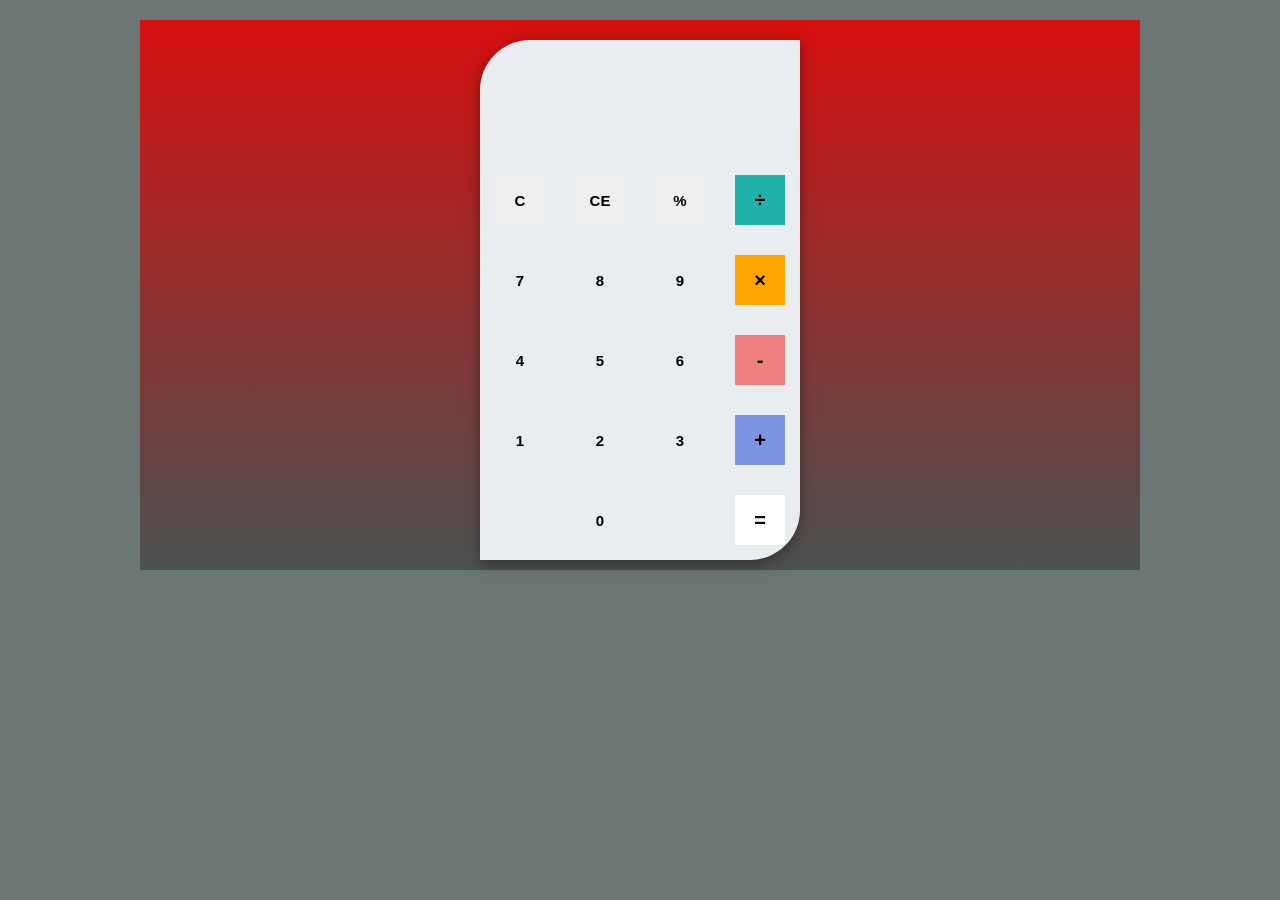
<file: calculator/index.html>
<!DOCTYPE html>
<html lang="en">
<head>
    <a href="https://fonts.googleapis.com/css?family=Open+Sans:600,700" rel="stylesheet"></a> 
    <title>Simple Calculator</title>
    <link rel="stylesheet" href="style.css">
</head>
<body>
    <div id="container">
        <div id="calculator">
            <div id="result">
                <div id="history"><p id="history-value"></p></div>
                <div id="output"><p id="output-value"></p></div>
            </div>
            <div id="keyboard">
                <button class="operator" id="clear">C</button>
                <button class="operator" id="backspace">CE</button>
                <button class="operator" id="%">%</button>
                <button class="operator" id="/">&#247;</button>
                <button class="number" id="7">7</button>
                <button class="number" id="8">8</button>
                <button class="number" id="9">9</button>
                <button class="operator" id="*">&times;</button>
                <button class="number" id="4">4</button>
                <button class="number" id="5">5</button>
                <button class="number" id="6">6</button>
                <button class="operator" id="-">-</button>
                <button class="number" id="1">1</button>
                <button class="number" id="2">2</button>
                <button class="number" id="3">3</button>
                <button class="operator" id="+">+</button>
                <button class="empty" id="empty"></button>
                <button class="number" id="0">0</button>
                <button class="empty" id="empty"></button>
                <button class="operator" id="=">=</button>
            </div>
        </div>
    </div>
    <script src="script.js"></script>
</body>
</html>
</file>
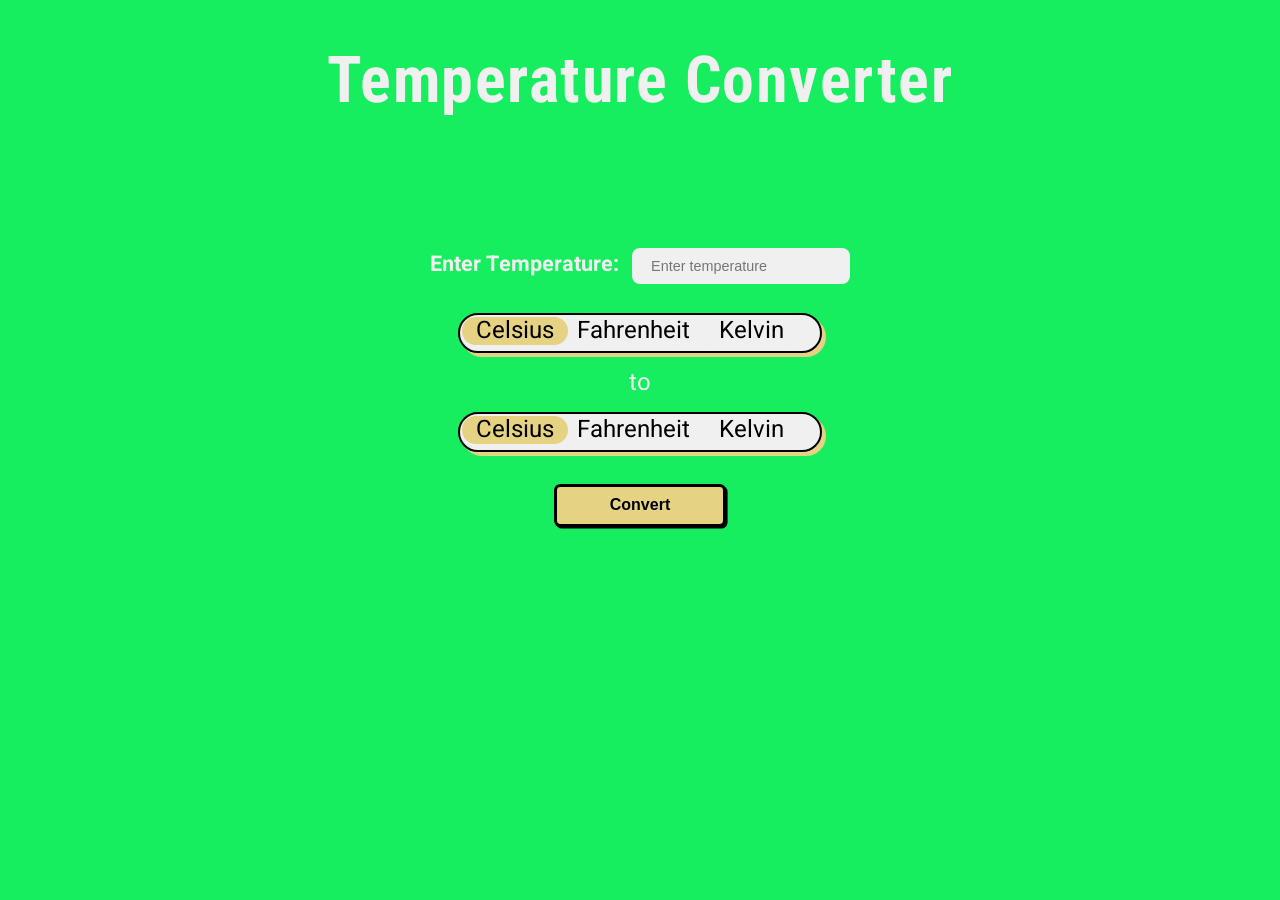
<file: Temp con/index.html>
<!DOCTYPE html>
<html lang="en">

  <head>
    <meta charset="UTF-8" />
    <meta http-equiv="X-UA-Compatible" content="IE=edge" />
    <meta name="viewport" content="width=device-width, initial-scale=1.0" />
    <title>Temperature Converter</title>
    <link rel="stylesheet" href="style.css" />
  </head>

  <body>
    <h1>Temperature Converter</h1>

    <div class="converter">
      
      <label for="temperature">Enter Temperature:</label>
      <input type="text" id="temperature" placeholder="Enter temperature" />

      <div class="wrapper">
        <div class="scales">
          <input
            checked=""
            value="celsius"
            name="btn"
            type="radio"
            class="scale_input first"
          />
          <div class="btn">
            <span class="span">Celsius</span>
          </div>
        </div>
        <div class="scales">
          <input
            value="fahrenheit"
            name="btn"
            type="radio"
            class="scale_input first"
          />
          <div class="btn">
            <span class="span">Fahrenheit</span>
          </div>
        </div>
        <div class="scales">
          <input
            value="kelvin"
            name="btn"
            type="radio"
            class="scale_input first"
          />
          <div class="btn">
            <span class="span">Kelvin</span>
          </div>
        </div>
      </div>

      <span id="to">to</span>

      <div class="wrapper">
        <div class="scales">
          <input
            checked=""
            value="celsius"
            name="btn2"
            type="radio"
            class="scale_input second"
          />
          <div class="btn">
            <span class="span">Celsius</span>
          </div>
        </div>
        <div class="scales">
          <input
            value="fahrenheit"
            name="btn2"
            type="radio"
            class="scale_input second"
          />
          <div class="btn">
            <span class="span">Fahrenheit</span>
          </div>
        </div>
        <div class="scales">
          <input
            value="kelvin"
            name="btn2"
            type="radio"
            class="scale_input second"
          />
          <div class="btn">
            <span class="span">Kelvin</span>
          </div>
        </div>
      </div>

      <button id="convert">Convert</button>

      <p id="result"></p>
      <div class="result">
        <p id="conversionResult"></p>
      </div>
    </div>
    <script src="script.js"></script>
  </body>
</html>
</file>
<file: calculator/style.css>
body{
    font-family: 'Open Sans',sans-serif;
    background-color: rgb(108, 118, 117);
    }
    #container{
    width: 1000px;
    height: 550px;
    background-image: linear-gradient(rgba(222, 6, 6, 0.926),rgba(0,0,0,0.3));
    margin: 20px auto;
    }
    #calculator{
    width: 320px;
    height: 520px;
    background-color: #eaedef;
    margin: 0 auto;
    top: 20px;
    position: relative;
    border-radius: 50px 0 50px 0;
    box-shadow: 0 4px 8px 0 rgba(0, 0, 0, 0.2), 0 6px 20px 0 rgba(0, 0, 0, 0.19);
    }
    #result{
    height: 120px;
    }
    #history{
    text-align: right;
    height: 20px;
    margin: 0 20px;
    padding-top: 20px;
    font-size: 15px;
    color: #000;
    }
    #output{
    text-align: right;
    height: 60px;
    margin: 10px 20px;
    font-size: 30px;
    }
    #keyboard{
    height: 400px;
    }
    .operator, .number, .empty{
    width: 50px;
    height: 50px;
    margin: 15px;
    float: left;
    border-radius: 50% 0 50;
    border-width: 0;
    font-weight: bold;
    font-size: 15px;
    }
    .number, .empty{
    background-color: #eaedef;
    }
    .number, .operator{
    cursor: pointer;
    }
    .operator:active, .number:active{
    font-size: 13px;
    }
    .operator:focus, .number:focus, .empty:focus{
    outline: 0;
    }
    button:nth-child(4){
    font-size: 20px;
    background-color: #20b2aa;
    }
    button:nth-child(8){
    font-size: 20px;
    background-color: #ffa500;
    }
    button:nth-child(12){
    font-size: 20px;
    background-color: #f08080;
    }
    button:nth-child(16){
    font-size: 20px;
    background-color: #7d93e0;
    }
    button:nth-child(20){
    font-size: 20px;
    background-color: #ffffff;
    }
</file>
<file: Temp con/style.css>
@import url("https://fonts.googleapis.com/css2?family=Heebo&family=Roboto+Condensed:wght@700&display=swap");

body {
  background-color: rgb(23, 238, 95);
}

h1 {
  font-family: "Roboto Condensed", sans-serif;
  text-align: center;
  font-size: 4rem;
  letter-spacing: 1.5px;
  color: #f0f0f0;
  margin-bottom: 2em;
}

.converter {
  text-align: center;
  font-size: 1.5rem;
  font-family: "Heebo", sans-serif;
}

label {
  font-size: 0.9em;
  font-weight: bold;
  color: #f0f0f0;
  transition: color 0.3s cubic-bezier(0.25, 0.01, 0.25, 1) 0s;
}

input {
  margin-bottom: 2em;
  margin-left: 0.5em;
  max-width: 190px;
  height: 30px;
  background-color: #f0f0f0;
  border-radius: 0.5rem;
  padding: 0 1rem;
  border: 3px solid transparent;
  font-size: 0.6em;
  transition: border-color 0.3s cubic-bezier(0.25, 0.01, 0.25, 1) 0s,
    color 0.3s cubic-bezier(0.25, 0.01, 0.25, 1) 0s,
    background 0.2s cubic-bezier(0.25, 0.01, 0.25, 1) 0s;
}

input:hover,
input:focus {
  outline: none;
  border-color: #e5d283;
}

.wrapper {
  margin-inline: auto;
  left: 0;
  right: 0;
  text-align: center;
  width: 15em;
  height: 36px;
  background-color: #f0f0f0;
  border: 2px solid black;
  border-radius: 34px;
  display: flex;
  flex-direction: row;
  box-shadow: 4px 4px #e5d283;
}

.scales {
  width: 118px;
  height: 28px;
  position: relative;
  top: 2px;
  left: 2px;
}

.scale_input {
  width: 100%;
  height: 100%;
  position: absolute;
  left: 0;
  top: 0;
  opacity: 0;
  cursor: pointer;
}

.btn {
  width: 90%;
  height: 100%;
  background-color: #f0f0f0;
  border-radius: 50px;
  display: flex;
  justify-content: center;
  align-items: center;
}

.scale_input.first:checked + .btn {
  background-color: #e5d283;
}

#to {
  display: block;
  color: #f0f0f0;
  margin-block: 0.5em;
  font-family: "Heebo", sans-serif;
}

.scale_input.second:checked + .btn {
  background-color: #e5d283;
}

#convert {
  margin-top: 2em;
  background: #e5d283;
  padding: 0.6em 3.3em;
  font-weight: 900;
  font-size: 1rem;
  border: 3px solid black;
  border-radius: 0.4em;
  box-shadow: 0.1em 0.1em;
  cursor: pointer;
}

#convert:hover {
  transform: translate(-0.05em, -0.05em);
  box-shadow: 0.15em 0.15em;
}

#convert:active {
  transform: translate(0.05em, 0.05em);
  box-shadow: 0.05em 0.05em;
}

#result {
  color: #f0f0f0;
}
</file>
